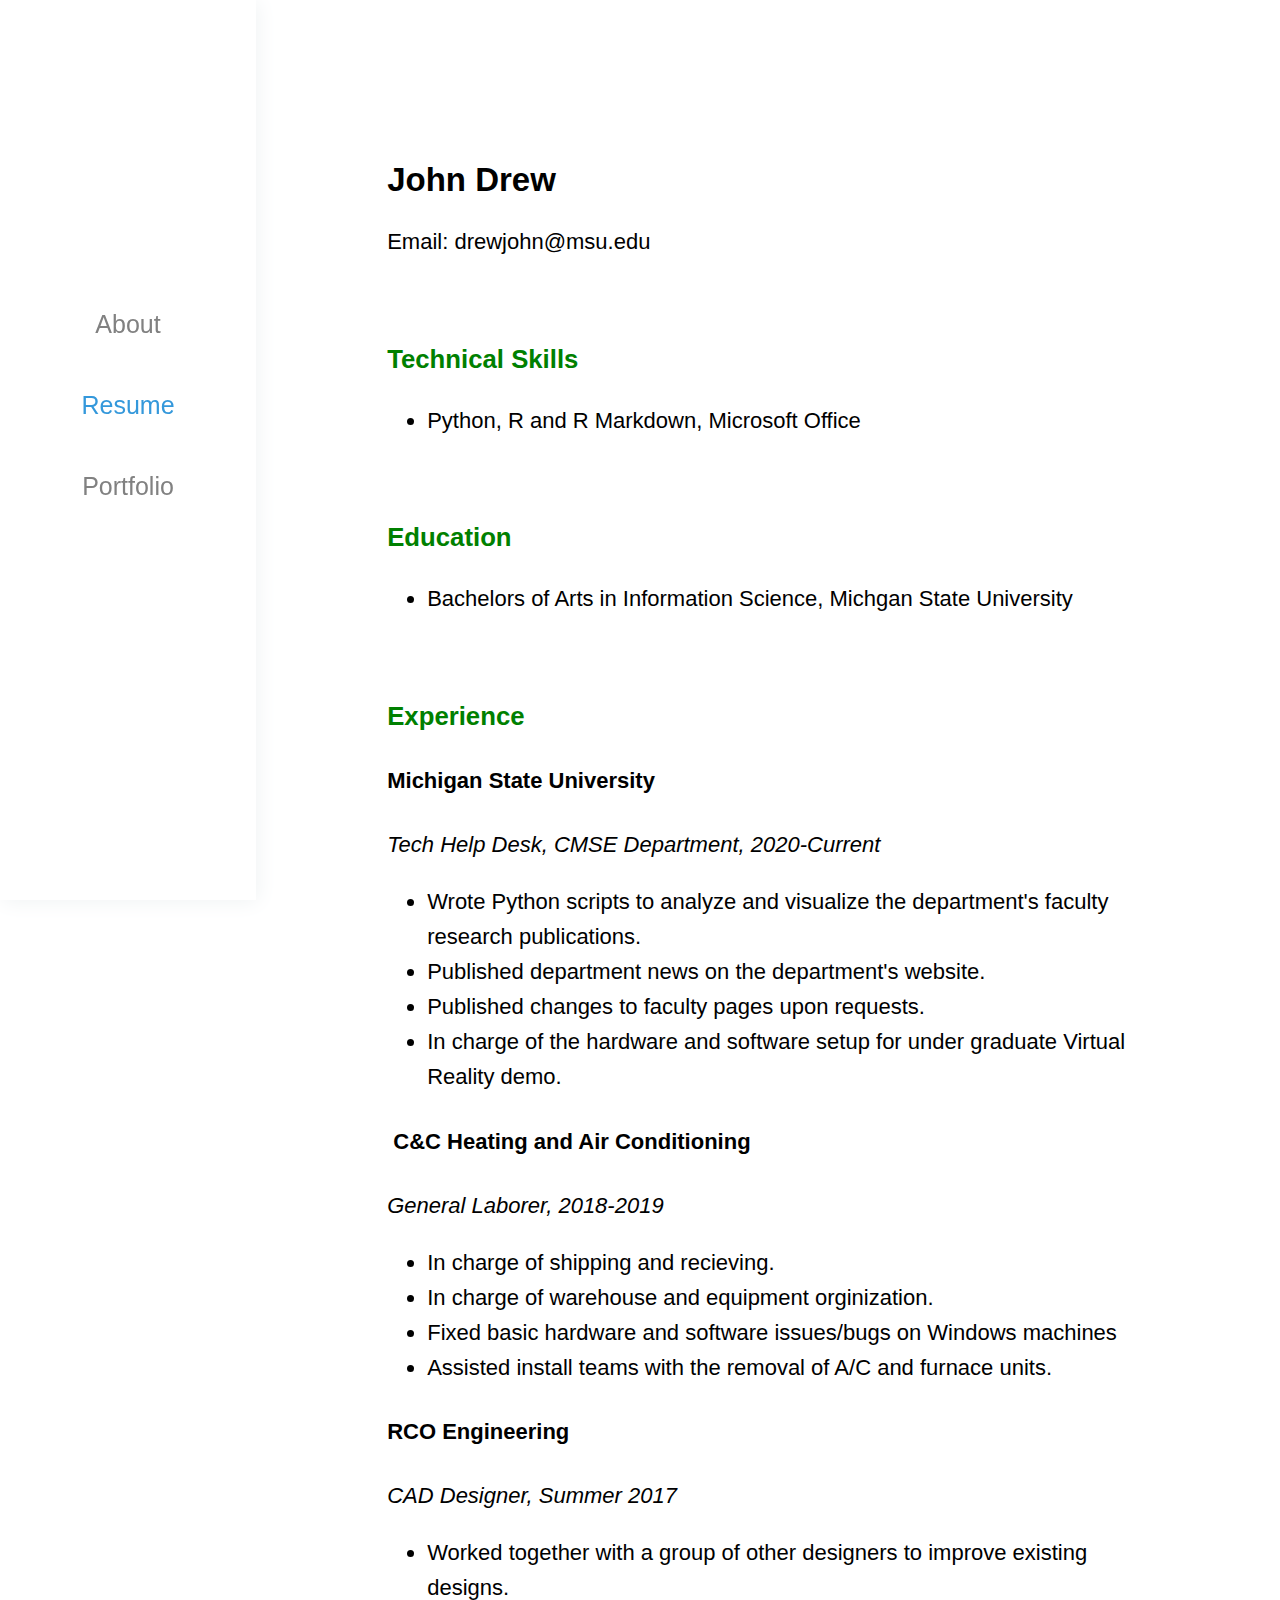
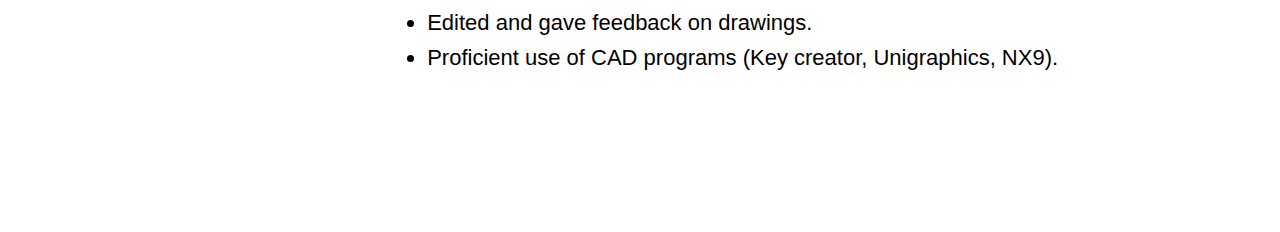
<file: resume.html>
<!DOCTYPE html>
<html>
<head profile="http://www.w3.org/2005/10/profile">
<meta name="viewport" content="width=device-width, initial-scale=1">
<title>John E Drew</title>
<link rel="stylesheet" href="stylesheet.css">
</head>
<body>

<div class="sidenav">
    <div class="navblock">
        <div class="navblock_text">
            <a href="index.html">About</a>
            <a style="color:#3498DB" href="resume.html">Resume</a>
            <a href="portfolio.html">Portfolio</a>
        </div>
    </div>
    <div class="footer">
	</div>
</div>

<div class="main">
  <h2>John Drew&nbsp;</h2>
	<p>Email: drewjohn@msu.edu</p>
  <br>

  <h3 class="resume_accent">Technical Skills</h3>
  <ul>
    <li>Python, R and R Markdown, Microsoft Office</li>
  </ul>
  <br>

  <h3 class="resume_accent">Education</h3>
  <ul>
    <li>Bachelors of Arts in Information Science, Michgan State University</li>
  </ul>
  <br>

  <h3 class="resume_accent">Experience</h3>

  <h4>Michigan State University&nbsp;</h4>
  <p><i>Tech Help Desk, CMSE Department, 2020-Current&nbsp;</i></p>
  <ul>
    <li>Wrote  Python scripts to analyze and visualize the department's faculty research publications.&nbsp;</li>
    <li>Published department news on the department's website.</li>
	<li>Published changes to faculty pages upon requests.</li>
    <li>In charge of the hardware and software setup for under graduate Virtual Reality demo.</li>
  </ul>

  <h4>&nbsp;C&amp;C Heating and Air Conditioning</h4>
  <p><i>General Laborer, 2018-2019&nbsp;</i></p>
  <ul>
    <li>In charge of shipping and recieving.</li>
    <li>In charge of warehouse and equipment orginization.</li>
    <li>Fixed basic hardware and software issues/bugs on Windows machines</li>
    <li>Assisted install teams with the removal of A/C and furnace units.&nbsp;</li>
  </ul>
  
  <h4>RCO Engineering&nbsp;&nbsp;</h4>
  <p><i>CAD Designer, Summer 2017</i></p>
  <ul>
    <li>Worked together with a group of other designers to improve existing designs.</li>
    <li>Edited and gave feedback on drawings.</li>
	<li>Proficient use of CAD programs (Key creator, Unigraphics, NX9).</li>
  </ul>

</div>

</body>
</html>
</file>
<file: stylesheet.css>
body {
  font-family: "Lato", sans-serif;
}

/* Style page content */
.main {
  margin-left: 20%; /* Same as the width of the sidenav */
  font-size: 22px; /* Increased text to enable scrolling */
  line-height: 35px;
  padding: 10%;
}

.sidenav {
  height: 100%;
  width: 20%;
  position: fixed;
  z-index: 1;
  top: 0;
  left: 0;
  box-shadow: 2px 2px 20px #F0F3F4;
  overflow-x: hidden;
  
}

.navblock {
  margin:auto;
  width: 100%;
  height: 90%;
  display: flex;
}

.navblock_text {
  margin: auto;
  width: 100%;
  padding-top: 15%;
  padding-bottom: 15%;
}

.navblock_text a {
  padding: 26px 16px 26px 16px;
  text-decoration: none;
  text-align: center;
  font-size: 25px;
  color: #818181;
  display: block;
}

.navblock_text a:hover {
  color: #CFD8DC;
}

.footer {
  position: relative;
  left: 0;
  bottom: 0;
  width: 100%;
  color: #818181;
  text-align: center;
}

.about_accent {
  color:  green;
}

.resume_accent {
  color:  green;
}

.research_accent {
  color:  #E74C3C;
}

.blog_accent {
  color:  #8E44AD;
}

a {
  color: #3498DB;
  text-decoration: none;
}

.about_photo{
  display: block;
  margin-top: 5%;
  width: 300px;
  height:300px;
  object-fit:cover;
  border-radius:50%;
  margin-left: auto;
  margin-right: auto;
}

.about_logo{
  display: block;
  width: 40%;
  margin-left: auto;
  margin-right: auto;
}

.about_text {
  text-align: center;
}

.about_links {
  text-align: center;
  padding: 5% 5% 5% 5%;
}

.portfolio_accent {
  color:  #F1C40F;
}

.portfolio_image {
  max-width: 300px;
  max-height:300px;
  position: absolute;
  top: 55%;
  left: 50%;
  transform: translate(-50%, -50%);
}

.portfolio-container {
  display: flex;
  flex-flow: row wrap;
  justify-content: space-between;
}

.portfolio-container > div {
  background-color: white;
  width: 50%;
  margin: 4% 0% 4% 0%;
  min-height: 20vh;
  justify-content: center;
  position: relative;
}

.portfolio-container_text {
  width: 90%;
  position: absolute;
  text-align: left;
}

.portfolio-container_image {
  width: 90%;
  position: absolute;
  text-align: center;
  color: #8E44AD;
}

.blog-container {
  display: flex;
  flex-wrap: wrap;
  justify-content: space-between;
}

.blog-container > div {
  background-color: white;
  box-shadow: 2px 2px 20px #EAECEE;
  width: 45%;
  margin: 5% 0% 5% 0%;
  min-height: 25vh;
  line-height: 60px;
  font-size: 25px;
  align-items: center;
  justify-content: center;
  position: relative;
}

.blog_text {
  width: 90%;
  position: absolute;
  top: 55%;
  left: 50%;
  transform: translate(-50%, -50%);
  text-align: center;
}

.blog_date {
  width: 95%;
  padding-right: 5%;
  font-size: 20px;
  color: #CFD8DC;
  text-align: end;
  margin-block-start: 0em;
  margin-block-end: 0em;
}

@media screen and (max-width: 700px) {
  .sidenav {
    width: 100%;
    height: auto;
    position: relative;
    box-shadow: 0px 10px 40px #F0F3F4;
  }
  .sidenav a {
    text-align: center;
    float: none;
  }
  .navblock_text a {
    padding: 16px;
  }
  .footer {
    display: none;
  }
  .main {
    margin-left: 0;
    padding: 20% 4% 20% 4%;
  }

  .portfolio_image {
    display: block;
    max-width: 80%;
  }
}

@media screen and (max-width: 1100px) {
  .blog-container > div {
    width: 100%;
    min-height: 30vh;
    margin: 10% 0% 10% 0%;
  }
  .portfolio-container > div {
    width: 100%;
  }

}
</file>
